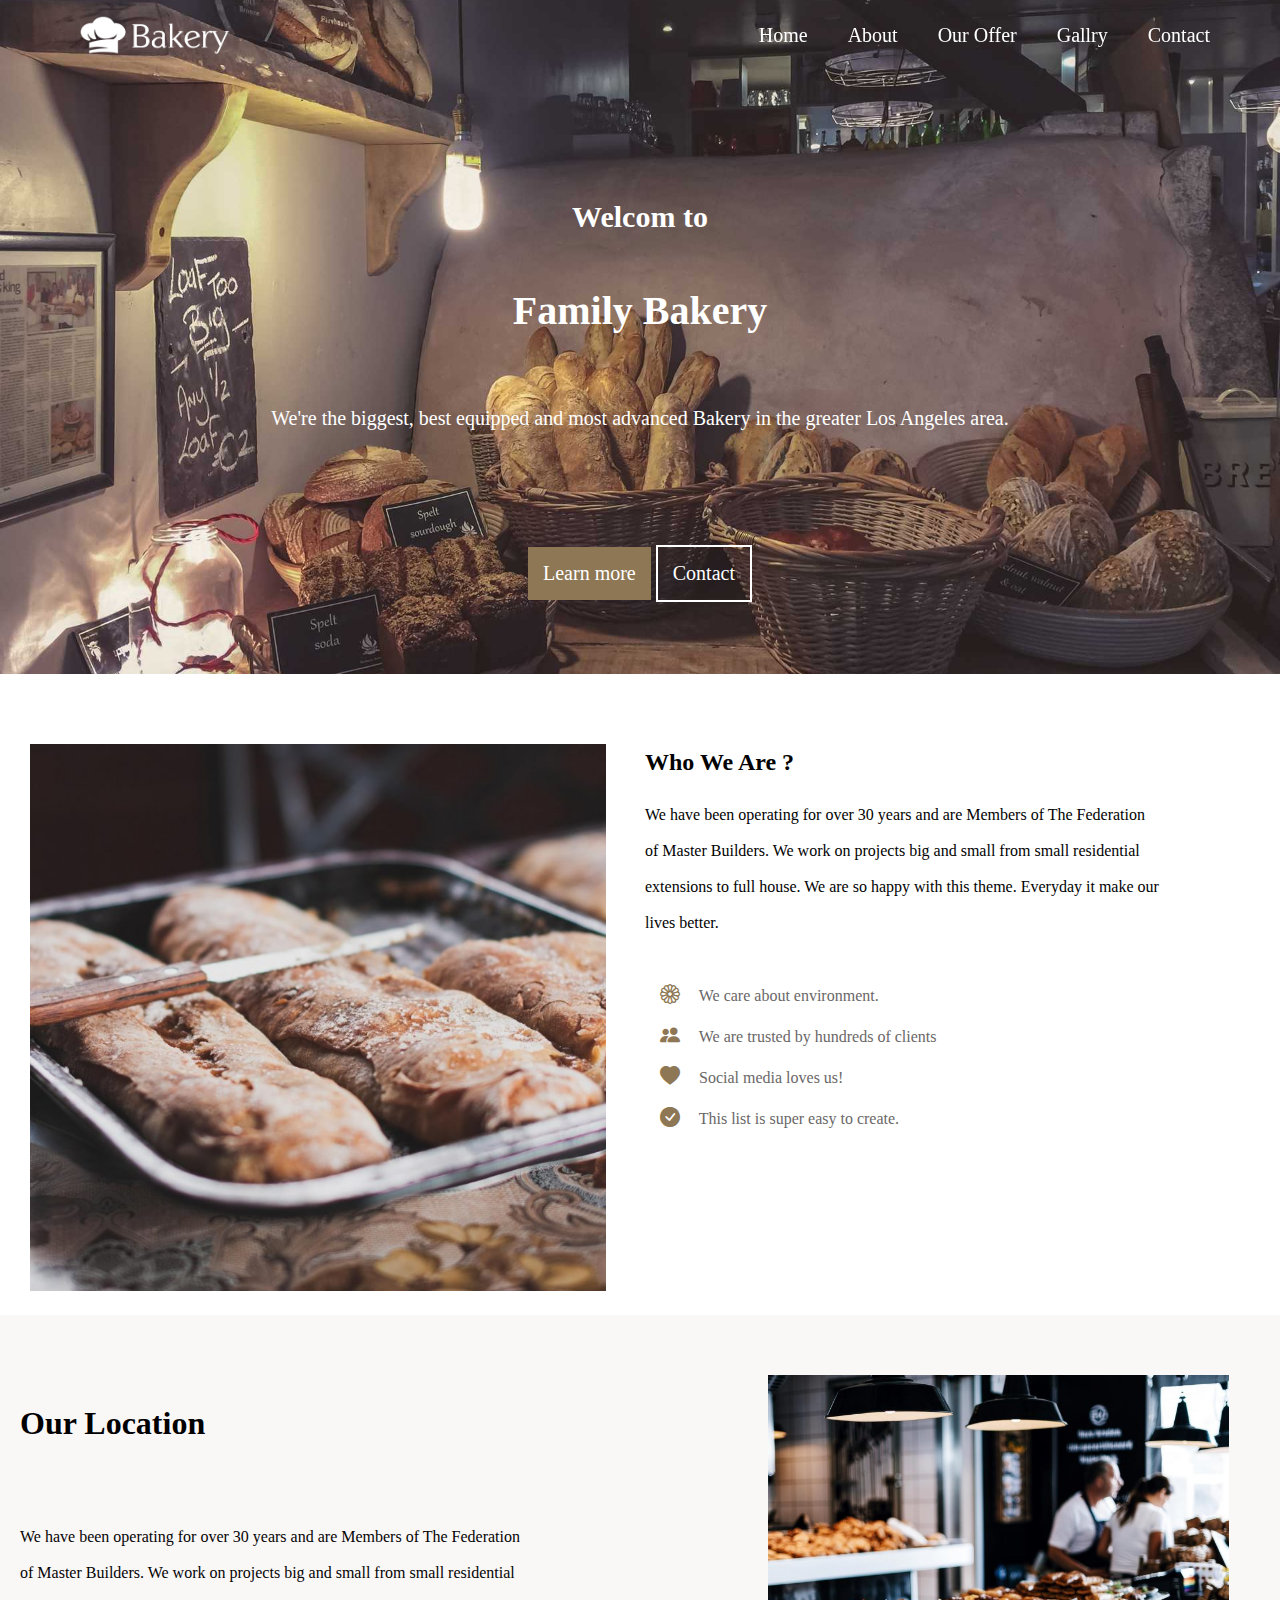
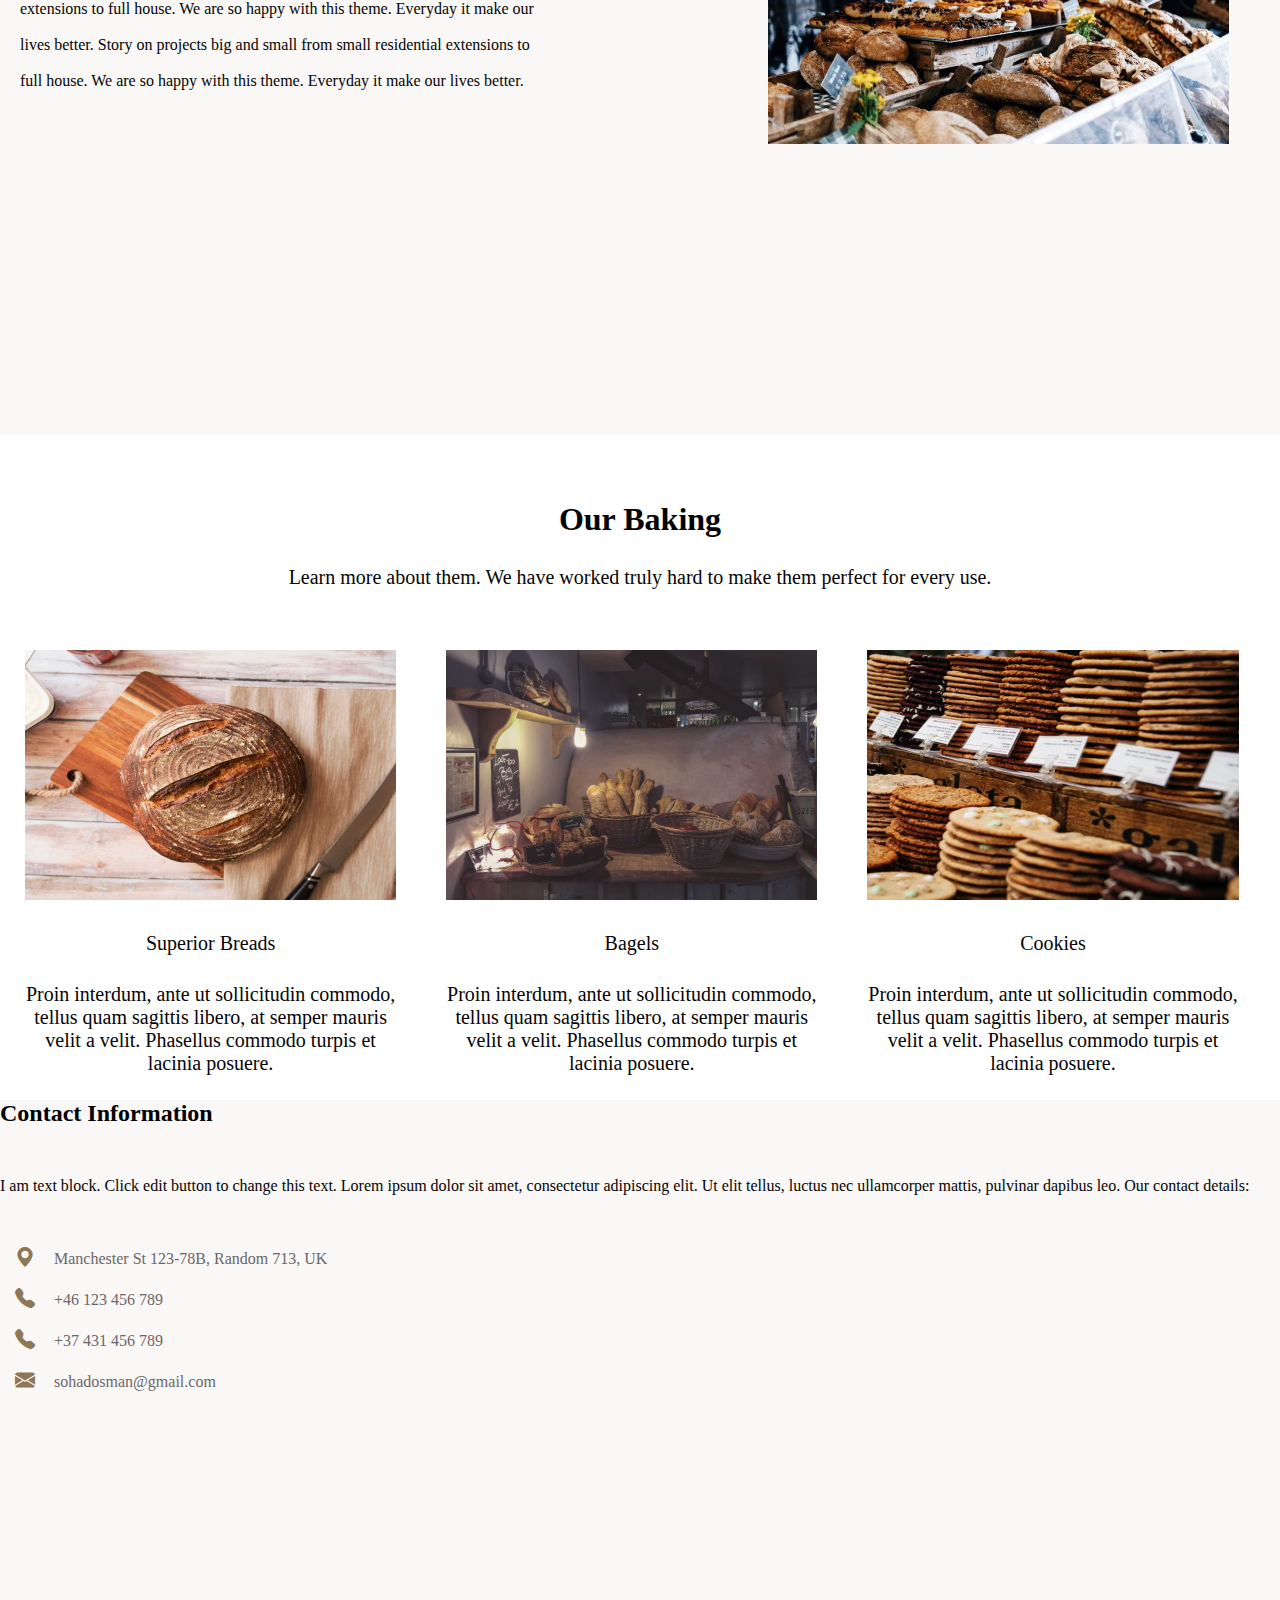
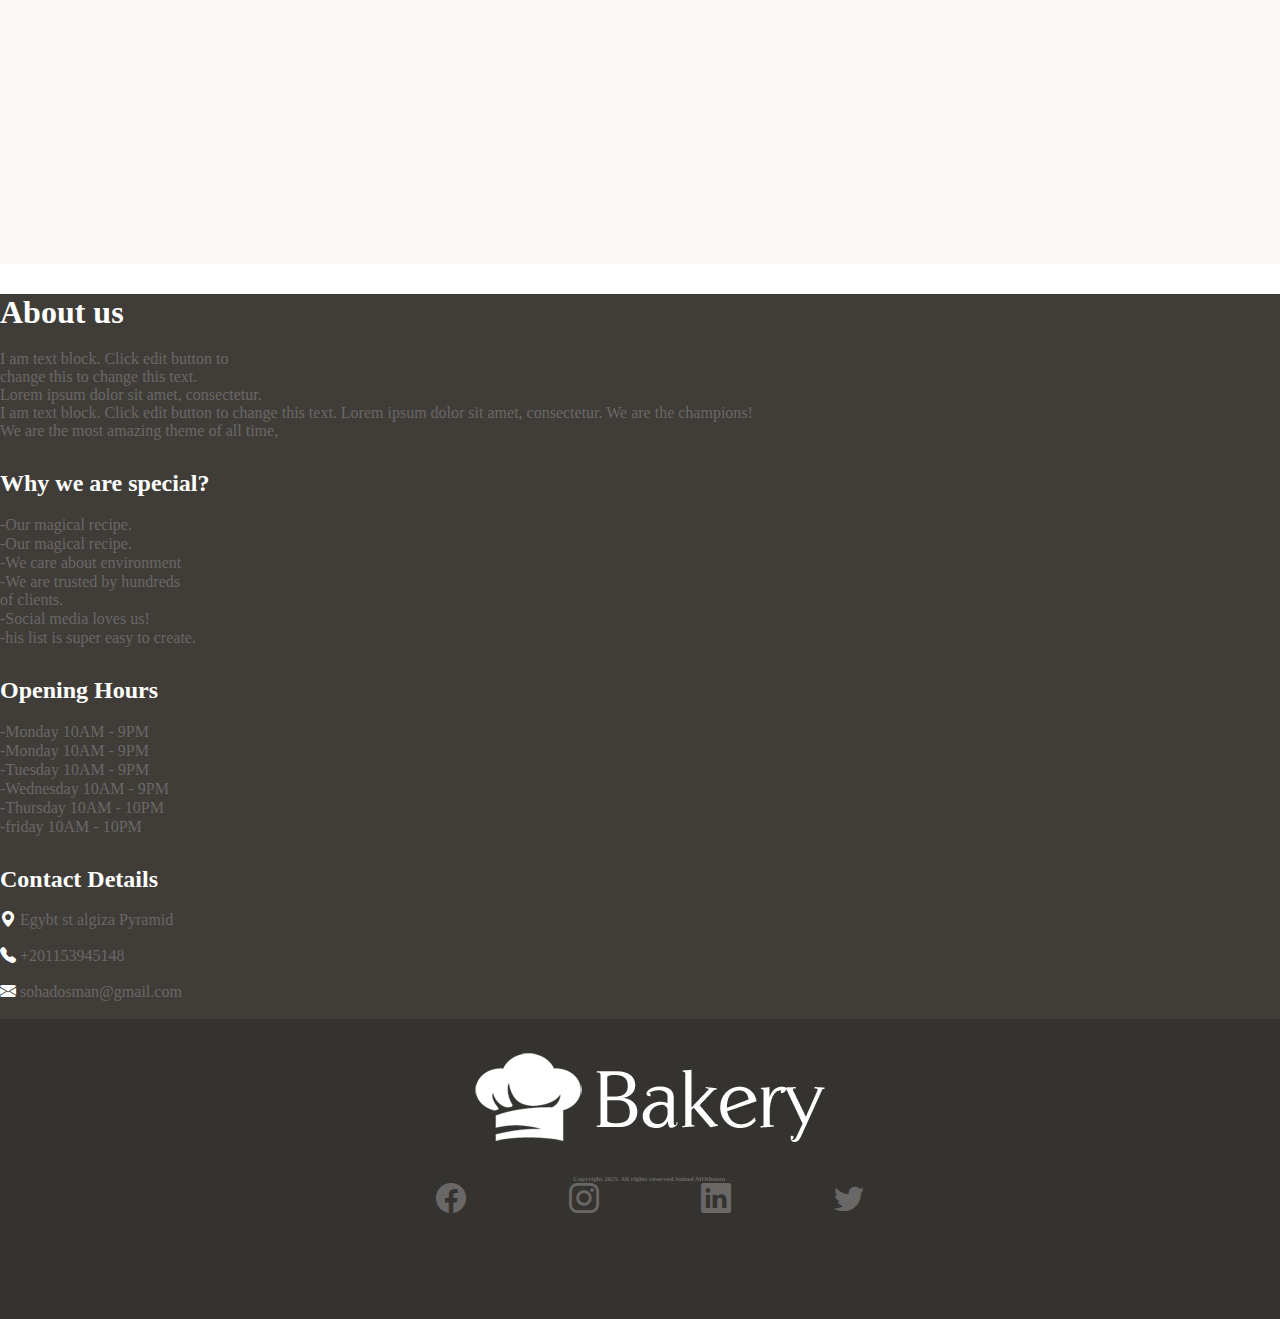
<file: index.html>
<!DOCTYPE html>
<html lang="en">
  <head>

    <meta charset="UTF-8" />
    <meta name="viewport" content="width=device-width, initial-scale=1.0" />
    <link
    href="https://cdnjs.cloudflare.com/ajax/libs/font-awesome/6.7.2/css/all.min.css"
    rel="stylesheet"
  />
  <link href="https://cdn.jsdelivr.net/npm/bootstrap-icons@1.10.5/font/bootstrap-icons.css" rel="stylesheet">
  <link href="https://cdn.jsdelivr.net/npm/bootstrap@5.3.7/dist/css/bootstrap.min.css" rel="stylesheet" integrity="sha384-LN+7fdVzj6u52u30Kp6M/trliBMCMKTyK833zpbD+pXdCLuTusPj697FH4R/5mcr" crossorigin="anonymous">
  </head>
  <body>
  <link rel="stylesheet" href="style.css" />

    <title>Family Bakery</title>
 
  </head>
  <body>
         <!--start nav-->
         <div class="nav" id="nav">
          <img src="imag/bakery-light-1.png" class="logo" id="logo" alt="logo">
          <ul>
            <li><a href="#Home">Home</a></li>
            <li><a href="About.html">About</a></li>
            <li><a href="Our offer.html">Our Offer</a></li>
            <li><a href="Gallery.html">Gallry</a></li>
           
          
            <li><a href="Contect.html">Contact</a></li>
          </ul>
          <br /><br />
        </div>
        <!--end nav-->
    <div class="per">
      <!--sc 1-->
 

      <div class="ide" id="Home">
        <!--start p-->
        <h2>Welcom to</h2>
        <br />
        <h1>Family Bakery</h1>
        <br />
        <p style="color: white !important;">
          We're the biggest, best equipped and most advanced Bakery in the greater Los Angeles area.
        </p>
        <br /><br /><br /><br /><br />
        <button class="btn">Learn more</button>
        <button class="btn1" >Contact</button>
      </div>
      <!--end p+btn-->
      <br /><br /><br /><br />
    </div>
    <!--sc 2-->
    <div class="con" id="our offer" >
      <div class="im">
        <img
          src="imag/alexandru-stavrica-170390-800x760.jpg"
          alt="chocolate"
        />
      </div>
      <div class="who">
        <h2>Who We Are ?</h2>

        <p>
          We have been operating for over 30 years and are Members of The Federation<br /><br /> of Master Builders. We work on projects big and small from small residential<br /><br /> extensions to full house. We are so happy with this theme. Everyday it make our<br /><br /> lives better.
        </p><br /><br />
        <div class="icons">
          <i class="bi bi-flower1"></i>
          <span>We care about environment.</span><br /><br />
        
          <i class="bi bi-people-fill"></i>
          <span>We are trusted by hundreds of clients</span><br /><br />
        
          <i class="bi bi-heart-fill"></i>
          <span>Social media loves us!</span><br /><br />
        
          <i class="bi bi-check-circle-fill"></i>
          <span>This list is super easy to create.</span><br /><br />
        </div>
        
        
      </div>
      <div class="clr"></div>
    </div>
    <div class="con2">
      <div class="im2">
        <img
          src="imag/full-2-800x640.jpg"
          alt="chocolate 2"
        />
      </div>
      <div class="who2">
        <h1>Our Location</h1>
        <br /><br />
        <p>
          We have been operating for over 30 years and are Members of The
          
          Federation<br /><br /> of Master Builders. We work on projects big and small from
          small residential<br /><br /> extensions to full house. 
          We are so happy with this theme. Everyday it make our<br /><br /> lives better.
          Story on projects big and small from small residential extensions to
          <br /><br /> full house. We are so happy with this theme. Everyday it make our
          lives better.
        </p>
      </div>
      <div class="clre"></div>
    </div>
    <br /><br />
    <!-- end sc 2-->
    <!--start gallery-->
    <div class="gallery" id="Gallery">
      <h1>Our Baking</h1>
      <br />
      <p>
        Learn more about them. We have worked truly hard to make them perfect
        for every use.
      </p>
      <br />
      <div class="gallery-items">
        <br />
        <img
          src="imag/ben-garratt-134774-600x500.jpg"
          alt=""
        />
        <br /><br />
        <p>Superior Breads</p>
        <br />
        <p>
          Proin interdum, ante ut sollicitudin commodo, tellus quam sagittis libero, at semper mauris velit a velit. Phasellus commodo turpis et lacinia posuere.
        </p>
      </div>
      <div class="gallery-items">
        <br />
        <img src="imag/drew-coffman-1872.jpg" alt="" />
        <br /><br />
        <p>Bagels</p>
        <br />
        <p>
          Proin interdum, ante ut sollicitudin commodo, tellus quam sagittis libero, at semper mauris velit a velit. Phasellus commodo turpis et lacinia posuere.
        </p>
      </div>
      <div class="gallery-items">
        <br />
        <img src="imag/clem-onojeghuo-206832-600x500.jpg" alt="" />
        <br /><br />
        <p>Cookies</p>
        <br />
        <p>
          Proin interdum, ante ut sollicitudin commodo, tellus quam sagittis libero, at semper mauris velit a velit. Phasellus commodo turpis et lacinia posuere.
        </p>
      </div>
      <div class="clear"></div>
    </div>
    <!---end gallery-->
    <div class="container container-1 mt-5 ">
      <div class="row">
        <div class="col-md-6">
      <h2>Contact Information</h2>

      <p>
        I am text block. Click edit button to change this text. Lorem ipsum dolor sit amet, consectetur adipiscing elit. Ut elit tellus, luctus nec ullamcorper mattis, pulvinar dapibus leo.

        Our contact details:
      </p><br /><br />
      <div class="icons">
        <i class="bi bi-geo-alt-fill"></i>
        <span>Manchester St 123-78B, Random 713, UK</span><br /><br />
      
        <i class="bi bi-telephone-fill"></i>
        <span>+46 123 456 789</span><br /><br />
      
        <i class="bi bi-telephone-fill"></i>
        <span>+37 431 456 789</span><br /><br />
      
        <i class="bi bi-envelope-fill"></i>
        <span>sohadosman@gmail.com</span><br /><br />
      </div>
    </div>
    <div class="col-md-6 mt-5">
      <iframe src="https://www.google.com/maps/embed?pb=!1m14!1m12!1m3!1d37913.39870636854!2d-2.1251404101467637!3d53.56513217223082!2m3!1f0!2f0!3f0!3m2!1i1024!2i768!4f13.1!5e0!3m2!1sar!2snl!4v1751212132936!5m2!1sar!2snl" width="600" height="450" style="border:0;" allowfullscreen="" loading="lazy" referrerpolicy="no-referrer-when-downgrade"></iframe>
    </div>
    </div>
  </div>
    
<div class="container footer mt-5">
  <div class="row">

<div class="col-md-3">



  <div class="abuot">
    <h1>About us</h1><br>
    <p>
      I am text block. Click edit button to <br>change this  to 
      change this text. <br>Lorem ipsum
      dolor
      sit amet, consectetur. <br>I am text block. Click edit button to
      change this text. Lorem ipsum dolor sit amet, consectetur. We are the
      champions! <br>We are the most amazing theme of all time, 
    </p>
  </div>



</div>



<div class="col-md-3">


  

  <div class="best">
    <h2>Why we are special?</h2><br>
    <p> -Our magical recipe.</p>
    <p> -Our magical recipe.</p>
    <p> -We care about environment</p>
    <p> -We are trusted by hundreds 
      <br>of clients.</p>
    <p> -Social media loves us!</p>
    <p> -his list is super easy to create.</p>
      </div>


</div>

<div class="col-md-3">

  <div class="Opening">
    <h2>Opening Hours</h2><br>
    <p>  -Monday 10AM - 9PM</p>
    <p>  -Monday 10AM - 9PM</p>
    <p> -Tuesday 10AM - 9PM</p>
    <p>  -Wednesday 10AM - 9PM</p>
    <p>  -Thursday 10AM - 10PM</p>
    <p> -friday 10AM - 10PM</p>
  </div>
  




</div>

<div class="col-md-3">

  <div class="details">
    <h2>Contact Details</h2><br>
    
    <i class="bi bi-geo-alt-fill"></i>
    <span>Egybt st algiza Pyramid</span><br /><br>
  
    <i class="bi bi-telephone-fill"></i>
    <span>+201153945148</span><br /><br>
  
    <i class="bi bi-envelope-fill"></i>
    <span>sohadosman@gmail.com</span><br><br>
  </div>
  



</div>


  </div>




</div>
<div class="container footer-1">
  <div class="row">

    <div class="col-md-12 img ">

  <img src="imag/bakery-light-1.png" class="footer-img">

    </div>
    
    <div class="col-md-12 ">
<div class="icon">
  <h6>Copyright 2025. All rights reserved.Suhad AlOthman.</h6>
  <i class="bi bi-facebook"></i>
  <i class="bi bi-instagram"></i>
  <i class="bi bi-linkedin"></i>
  <i class="bi bi-twitter"></i>
 </div>
 </div>
</div>
</div>
    <script src="index.js"
></script>   </body>
   </html>
</file>
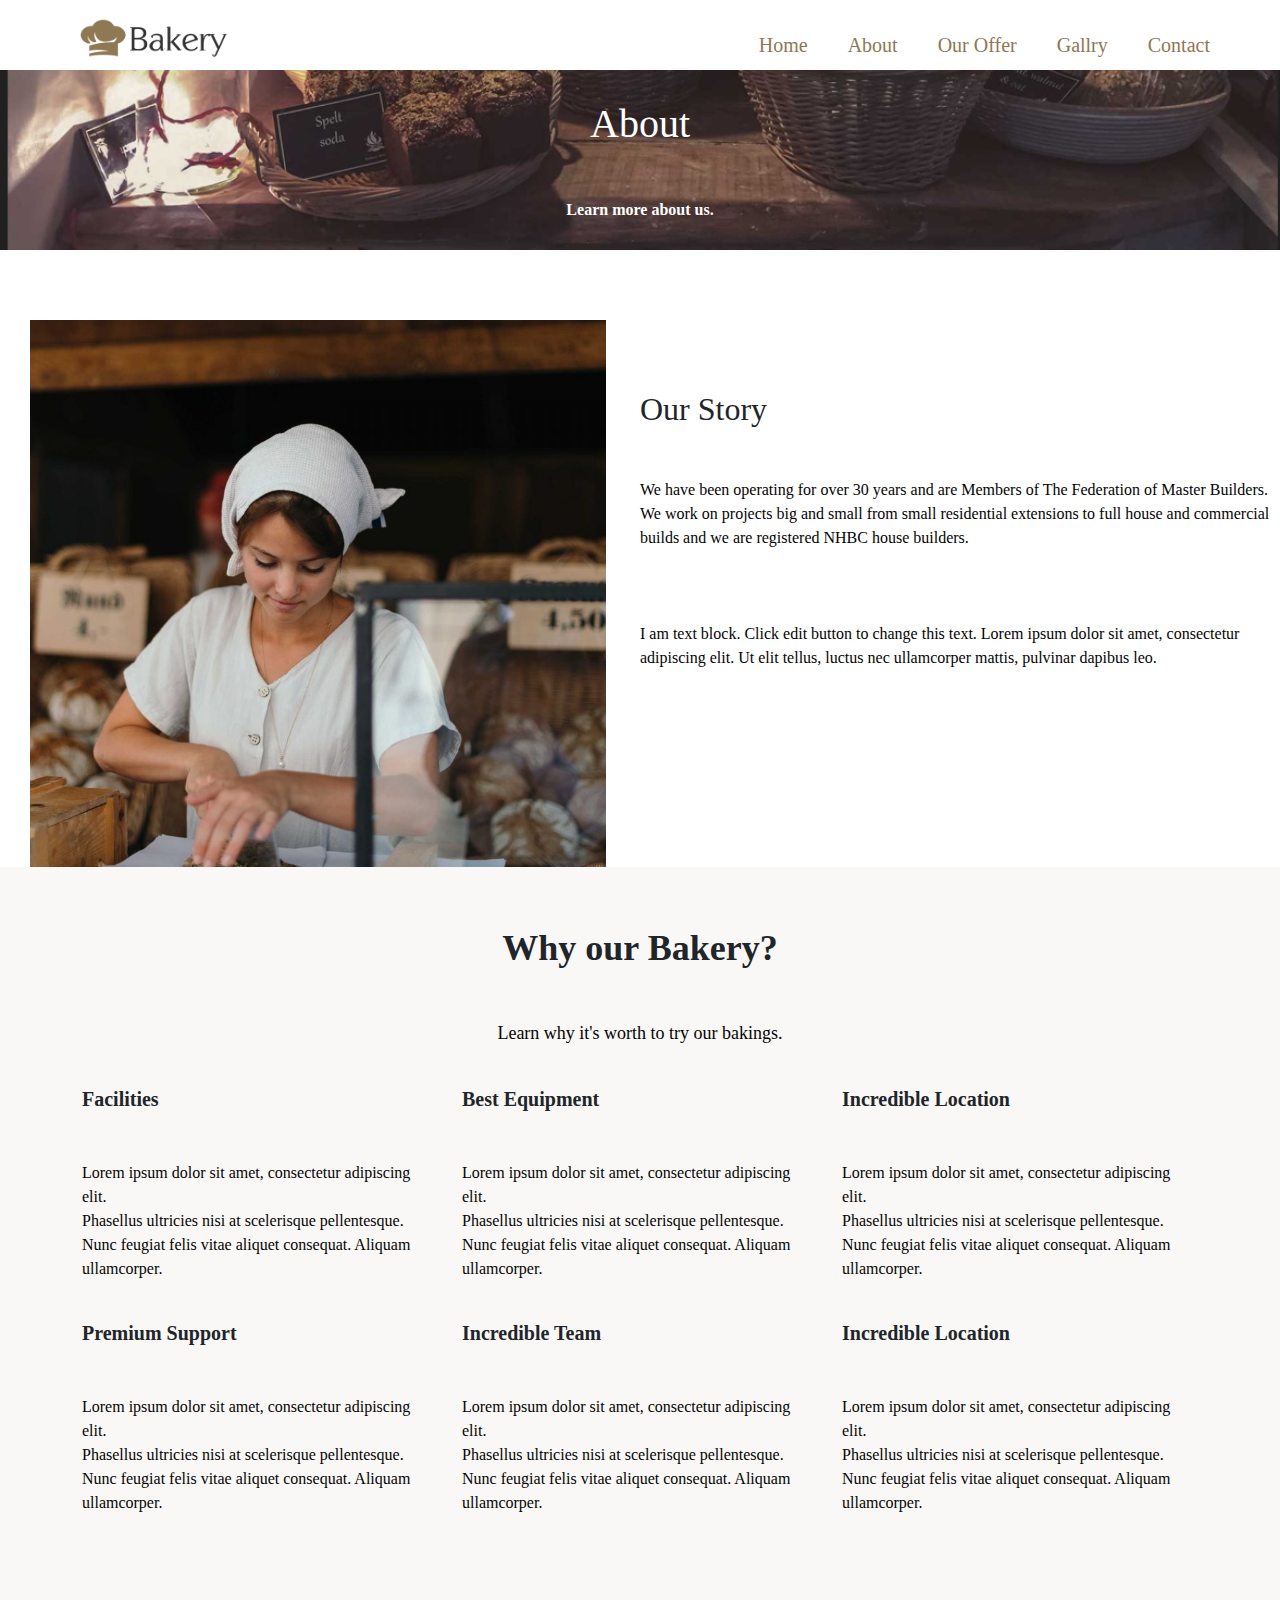
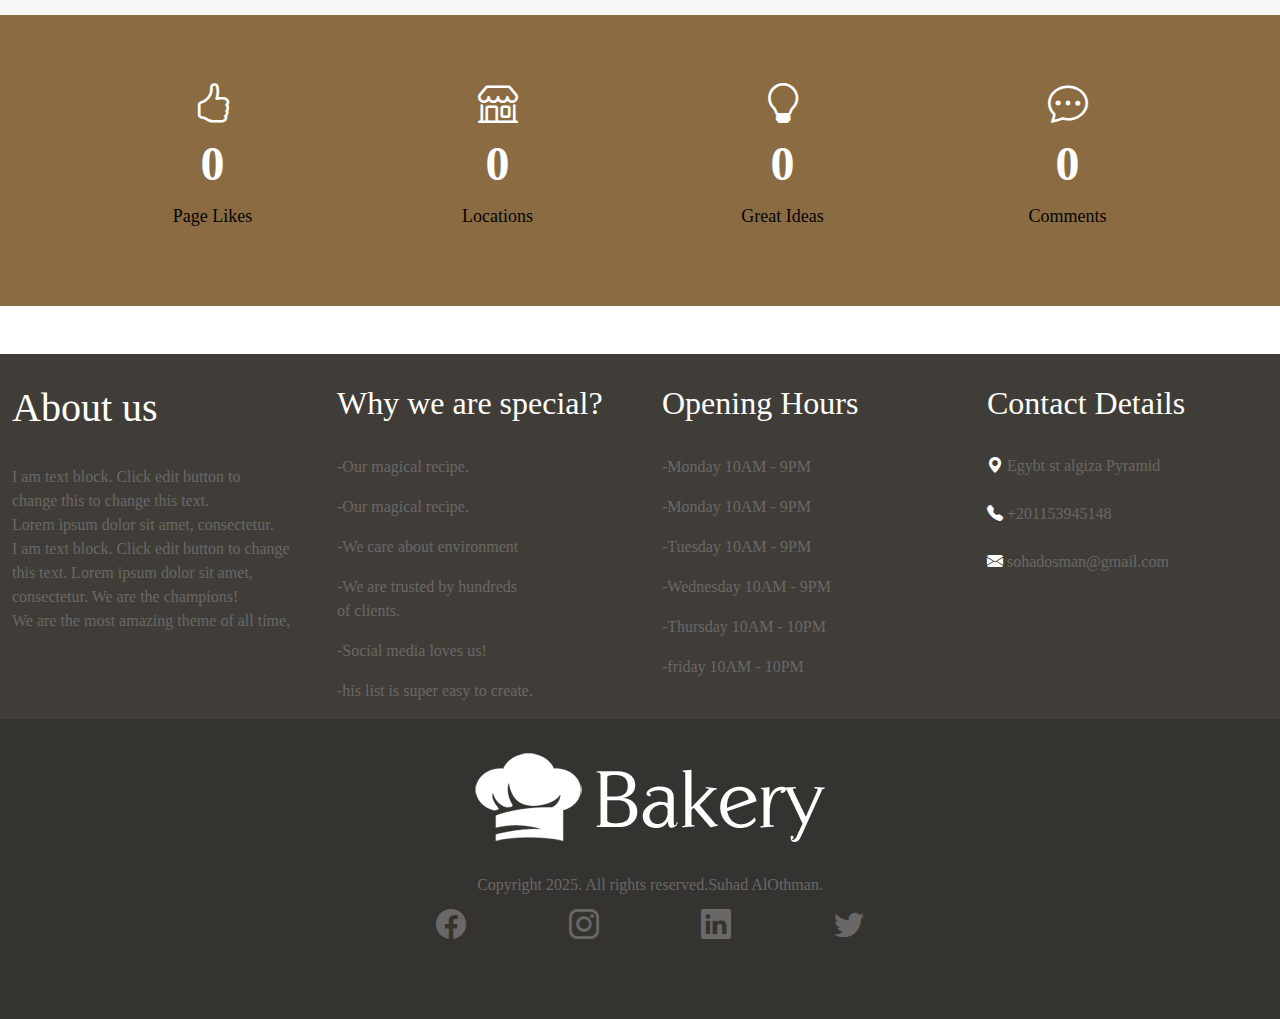
<file: About.html>
<!DOCTYPE html>
<html lang="en">
  <head>

    <meta charset="UTF-8" />
    <meta name="viewport" content="width=device-width, initial-scale=1.0" />
    <link
    href="https://cdnjs.cloudflare.com/ajax/libs/font-awesome/6.7.2/css/all.min.css"
    rel="stylesheet"
  />
  <link href="https://cdn.jsdelivr.net/npm/bootstrap@5.3.0/dist/css/bootstrap.min.css" rel="stylesheet">
  <link href="https://cdn.jsdelivr.net/npm/bootstrap-icons@1.10.5/font/bootstrap-icons.css" rel="stylesheet">
  </head>
  <body>
  <link rel="stylesheet" href="style.css" />

    <title>Family Bakery</title>
 
  </head>
  <body>
         <!--start nav-->
         <div class="nav" id="nav-About">
          <img src="imag/bakery-color.png" class="logo" id="logo" alt="logo">
          <ul>
            <li><a href="index.html">Home</a></li>
            <li><a href="About.html">About</a></li>
            <li><a href="Our offer.html">Our Offer</a></li>
            <li><a href="Gallery.html">Gallry</a></li>
            
          
            <li><a href="Contect.html">Contact</a></li>
          </ul>
          <br /><br />
        </div>
        <!--end nav-->
      
            <div class="per-About">
                <!--sc 1-->
           
          
                <div class="ide-About " id="Home">
                  <!--start p-->
                  <h1>About</h1>
                
                  <p>Learn more about us.</p>
               
                 
               
                </div>
                </div>
          <!--sc 2-->
          <div class="con" id="our offer" >
            <div class="im">
              <img
                src="imag/roman-kraft-56589-800x760.jpg"
                alt="chocolate"
              />
            </div>
            <div class="who-About">
              <h2>
                Our Story</h2>
      
              <p>
                We have been operating for over 30 years and are Members of The Federation of Master Builders.
                We work on projects big and small from small residential extensions to full house and commercial builds and we are registered NHBC house builders. <br> <br> <br /><br />

                I am text block. Click edit button to change this text. Lorem ipsum dolor sit amet, consectetur adipiscing elit. Ut elit tellus, luctus nec ullamcorper mattis, pulvinar dapibus leo.
              </p><br /><br />
             
              
            </div>
            <div class="clr"></div>
          </div>


               
<section class="why-section">
  <div class="container">
    <h2>Why our Bakery?</h2>
    <p class="subtitle">Learn why it's worth to try our bakings.</p>
    <div class="row text-start">
      <div class="col-md-4 mb-4 why-box">
        <h5>Facilities</h5>
        <p>Lorem ipsum dolor sit amet, consectetur adipiscing elit.<br>
        Phasellus ultricies nisi at scelerisque pellentesque.<br>
        Nunc feugiat felis vitae aliquet consequat. Aliquam ullamcorper.</p>
      </div>
      <div class="col-md-4 mb-4 why-box">
        <h5>Best Equipment</h5>
        <p>Lorem ipsum dolor sit amet, consectetur adipiscing elit.<br>
        Phasellus ultricies nisi at scelerisque pellentesque.<br>
        Nunc feugiat felis vitae aliquet consequat. Aliquam ullamcorper.</p>
      </div>
      <div class="col-md-4 mb-4 why-box">
        <h5>Incredible Location</h5>
        <p>Lorem ipsum dolor sit amet, consectetur adipiscing elit.<br>
        Phasellus ultricies nisi at scelerisque pellentesque.<br>
        Nunc feugiat felis vitae aliquet consequat. Aliquam ullamcorper.</p>
      </div>
      <div class="col-md-4 mb-4 why-box">
        <h5>Premium Support</h5>
        <p>Lorem ipsum dolor sit amet, consectetur adipiscing elit.<br>
        Phasellus ultricies nisi at scelerisque pellentesque.<br>
        Nunc feugiat felis vitae aliquet consequat. Aliquam ullamcorper.</p>
      </div>
      <div class="col-md-4 mb-4 why-box">
        <h5>Incredible Team</h5>
        <p>Lorem ipsum dolor sit amet, consectetur adipiscing elit.<br>
        Phasellus ultricies nisi at scelerisque pellentesque.<br>
        Nunc feugiat felis vitae aliquet consequat. Aliquam ullamcorper.</p>
      </div>
      <div class="col-md-4 mb-4 why-box">
        <h5>Incredible Location</h5>
        <p>Lorem ipsum dolor sit amet, consectetur adipiscing elit.<br>
        Phasellus ultricies nisi at scelerisque pellentesque.<br>
        Nunc feugiat felis vitae aliquet consequat. Aliquam ullamcorper.</p>
      </div>
    </div>
  </div>
</section>




<section class="counter-section">
  <div class="container">
    <div class="row text-center">
      <div class="col-md-3 counter-box">
        <i class="bi bi-hand-thumbs-up"></i>
        <h2 class="counter" data-target="1430">0</h2>
        <p>Page Likes</p>
      </div>
      <div class="col-md-3 counter-box">
        <i class="bi bi-shop"></i>
        <h2 class="counter" data-target="64">0</h2>
        <p>Locations</p>
      </div>
      <div class="col-md-3 counter-box">
        <i class="bi bi-lightbulb"></i>
        <h2 class="counter" data-target="960">0</h2>
        <p>Great Ideas</p>
      </div>
      <div class="col-md-3 counter-box">
        <i class="bi bi-chat-dots"></i>
        <h2 class="counter" data-target="420">0</h2>
        <p>Comments</p>
      </div>
    </div>
  </div>
</section>








<div class="container footer mt-5">

<div class="row">

  <div class="col-md-3">
  
  
  
    <div class="abuot">
      <h1>About us</h1><br>
      <p>
        I am text block. Click edit button to <br>change this  to 
        change this text. <br>Lorem ipsum
        dolor
        sit amet, consectetur. <br>I am text block. Click edit button to
        change this text. Lorem ipsum dolor sit amet, consectetur. We are the
        champions! <br>We are the most amazing theme of all time, 
      </p>
    </div>
  
  
  
  </div>
  
  
  
  <div class="col-md-3">
  
  
    
  
    <div class="best">
      <h2>Why we are special?</h2><br>
      <p> -Our magical recipe.</p>
      <p> -Our magical recipe.</p>
      <p> -We care about environment</p>
      <p> -We are trusted by hundreds 
        <br>of clients.</p>
      <p> -Social media loves us!</p>
      <p> -his list is super easy to create.</p>
        </div>
  
  
  </div>
  
  <div class="col-md-3">
  
    <div class="Opening">
      <h2>Opening Hours</h2><br>
      <p>  -Monday 10AM - 9PM</p>
      <p>  -Monday 10AM - 9PM</p>
      <p> -Tuesday 10AM - 9PM</p>
      <p>  -Wednesday 10AM - 9PM</p>
      <p>  -Thursday 10AM - 10PM</p>
      <p> -friday 10AM - 10PM</p>
    </div>
    
  
  
  
  
  </div>
  
  <div class="col-md-3">
  
    <div class="details">
      <h2>Contact Details</h2><br>
      
      <i class="bi bi-geo-alt-fill"></i>
      <span>Egybt st algiza Pyramid</span><br /><br>
    
      <i class="bi bi-telephone-fill"></i>
      <span>+201153945148</span><br /><br>
    
      <i class="bi bi-envelope-fill"></i>
      <span>sohadosman@gmail.com</span><br><br>
    </div>
    
    
  
  
  
  
  </div>
  
  
    </div>
  
  
  
  
  </div>
  <div class="container footer-1">
    <div class="row">
  
      <div class="col-md-12 img ">
  
    <img src="imag/bakery-light-1.png" class="footer-img">
  
      </div>
      
      <div class="col-md-12 ">
  <div class="icon">
    <h6>Copyright 2025. All rights reserved.Suhad AlOthman.</h6>
    <i class="bi bi-facebook"></i>
    <i class="bi bi-instagram"></i>
    <i class="bi bi-linkedin"></i>
    <i class="bi bi-twitter"></i>
   </div>
   </div>
  </div>
  </div>










        <script src="index.js"
        ></script>
        </body>
        </body>
</file>
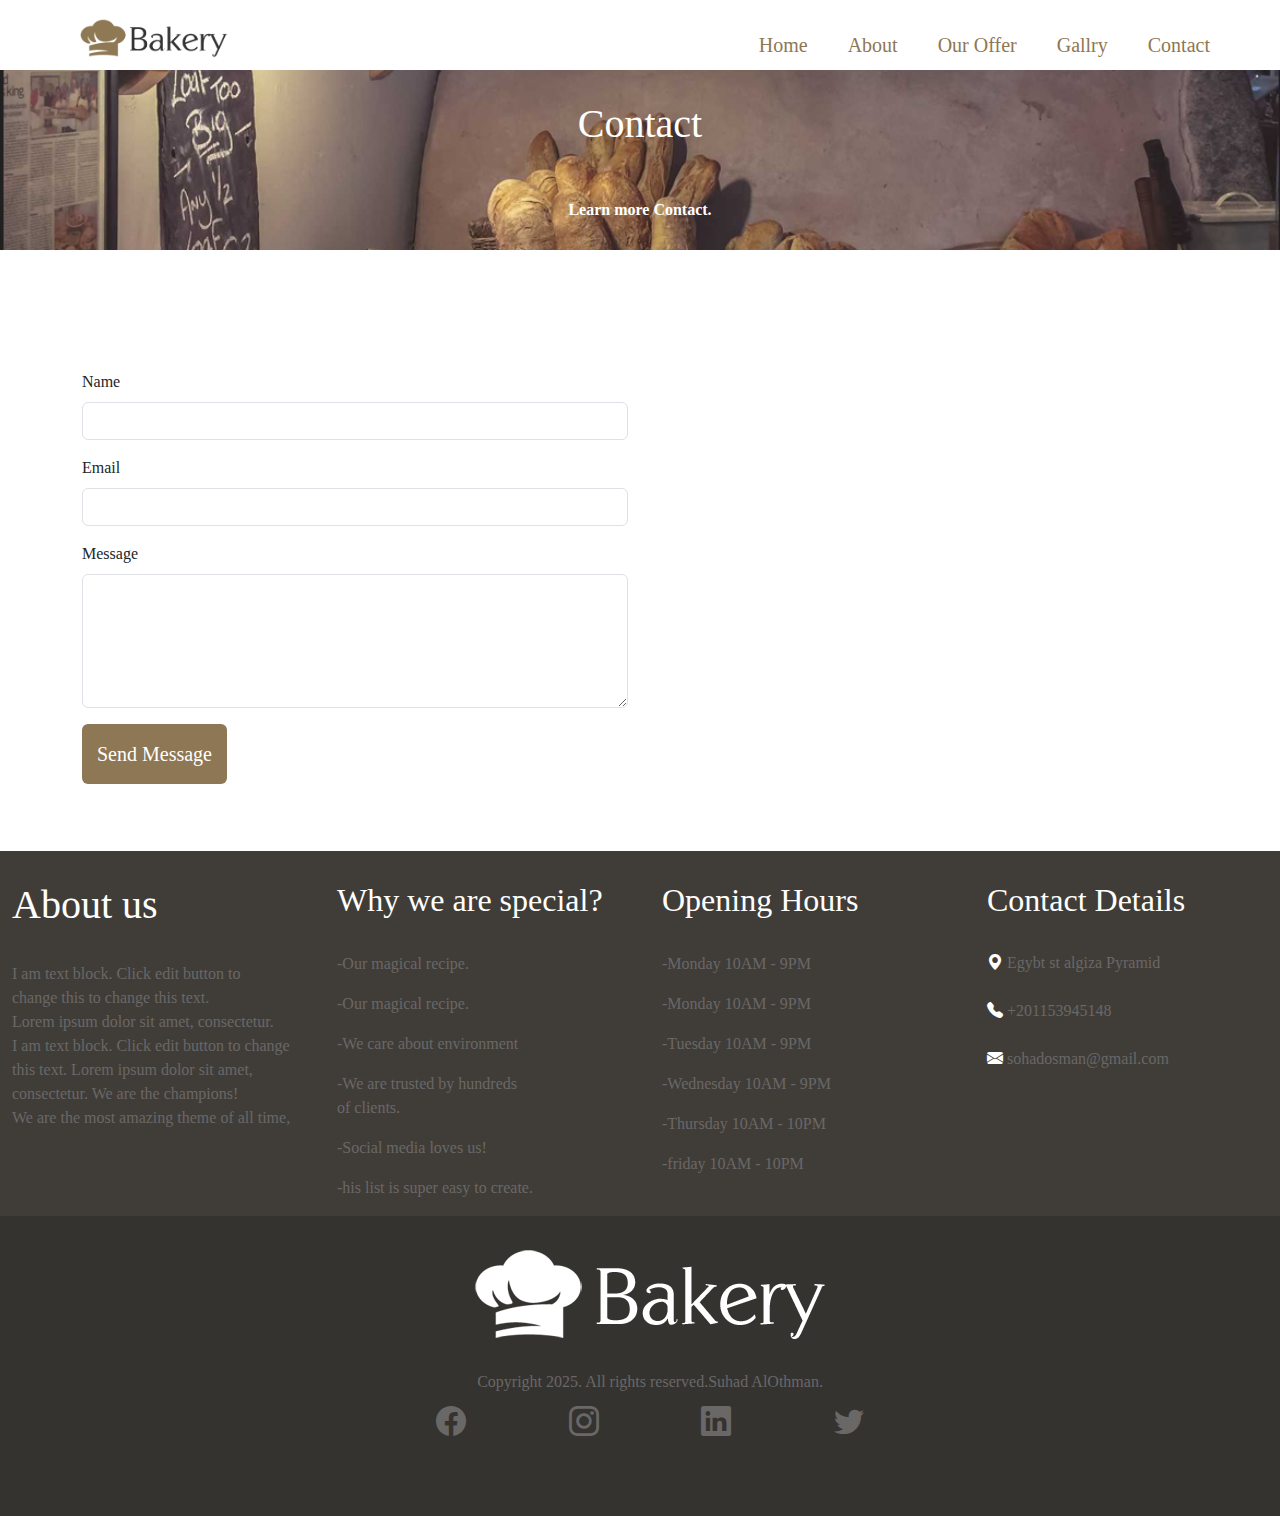
<file: Contect.html>
<!DOCTYPE html>
<html lang="en">
  <head>

    <meta charset="UTF-8" />
    <meta name="viewport" content="width=device-width, initial-scale=1.0" />
    <link
    href="https://cdnjs.cloudflare.com/ajax/libs/font-awesome/6.7.2/css/all.min.css"
    rel="stylesheet"
  />
  <link href="https://cdn.jsdelivr.net/npm/bootstrap@5.3.0/dist/css/bootstrap.min.css" rel="stylesheet">
  <link href="https://cdn.jsdelivr.net/npm/bootstrap-icons@1.10.5/font/bootstrap-icons.css" rel="stylesheet">
  </head>
  <body>
  <link rel="stylesheet" href="style.css" />

    <title>Family Bakery</title>
 
  </head>
  <body>
         <!--start nav-->
         <div class="nav" id="nav-About">
          <img src="imag/bakery-color.png" class="logo" id="logo" alt="logo">
          <ul>
            <li><a href="index.html">Home</a></li>
            <li><a href="About.html">About</a></li>
            <li><a href="Our offer.html">Our Offer</a></li>
            <li><a href="Gallery.html">Gallry</a></li>
            
          
            <li><a href="#contact">Contact</a></li>
          </ul>
          <br /><br />
        </div>
        <!--end nav-->
      
            <div class="per-offer">
                <!--sc 1-->
           
          
                <div class="ide-About " id="Home">
                  <!--start p-->
                  <h1>Contact</h1>
                
                  <p>Learn more Contact.</p>
               
                 
               
                </div>
                </div>


              


                <div class="container  mt-5 ">
                    <div class="row">
                    <div class="col-lg-6 mt-5">
                      <form action="https://formspree.io/f/mnnvydpj" method="POST" class="mt-4">
                        <div class="mb-3">
                          <label for="name" class="form-label">Name</label>
                          <input type="text" name="name" id="name" class="form-control" required />
                        </div>
                        <div class="mb-3">
                          <label for="email" class="form-label">Email</label>
                          <input type="email" name="email" id="email" class="form-control" required />
                        </div>
                        <div class="mb-3">
                          <label for="message" class="form-label">Message</label>
                          <textarea name="message" id="message" rows="5" class="form-control" required></textarea>
                        </div>
                        <button type="submit" class="btn btn-outline-primary">Send Message</button>
                      </form>
                       
                    </div>
                  <div class="col-lg-6  mt-5">
                    <iframe src="https://www.google.com/maps/embed?pb=!1m14!1m12!1m3!1d37913.39870636854!2d-2.1251404101467637!3d53.56513217223082!2m3!1f0!2f0!3f0!3m2!1i1024!2i768!4f13.1!5e0!3m2!1sar!2snl!4v1751212132936!5m2!1sar!2snl" width="600" height="450" style="border:0;" allowfullscreen="" loading="lazy" referrerpolicy="no-referrer-when-downgrade"></iframe>
                  </div>
                  </div>
                </div>

                
                <div class="container footer mt-5">

                    <div class="row">
                    
                      <div class="col-md-3">
                      
                      
                      
                        <div class="abuot">
                          <h1>About us</h1><br>
                          <p>
                            I am text block. Click edit button to <br>change this  to 
                            change this text. <br>Lorem ipsum
                            dolor
                            sit amet, consectetur. <br>I am text block. Click edit button to
                            change this text. Lorem ipsum dolor sit amet, consectetur. We are the
                            champions! <br>We are the most amazing theme of all time, 
                          </p>
                        </div>
                      
                      
                      
                      </div>
                      
                      
                      
                      <div class="col-md-3">
                      
                      
                        
                      
                        <div class="best">
                          <h2>Why we are special?</h2><br>
                          <p> -Our magical recipe.</p>
                          <p> -Our magical recipe.</p>
                          <p> -We care about environment</p>
                          <p> -We are trusted by hundreds 
                            <br>of clients.</p>
                          <p> -Social media loves us!</p>
                          <p> -his list is super easy to create.</p>
                            </div>
                      
                      
                      </div>
                      
                      <div class="col-md-3">
                      
                        <div class="Opening">
                          <h2>Opening Hours</h2><br>
                          <p>  -Monday 10AM - 9PM</p>
                          <p>  -Monday 10AM - 9PM</p>
                          <p> -Tuesday 10AM - 9PM</p>
                          <p>  -Wednesday 10AM - 9PM</p>
                          <p>  -Thursday 10AM - 10PM</p>
                          <p> -friday 10AM - 10PM</p>
                        </div>
                        
                      
                      
                      
                      
                      </div>
                      
                      <div class="col-md-3">
                      
                        <div class="details">
                          <h2>Contact Details</h2><br>
                          
                          <i class="bi bi-geo-alt-fill"></i>
                          <span>Egybt st algiza Pyramid</span><br /><br>
                        
                          <i class="bi bi-telephone-fill"></i>
                          <span>+201153945148</span><br /><br>
                        
                          <i class="bi bi-envelope-fill"></i>
                          <span>sohadosman@gmail.com</span><br><br>
                        </div>
                        
                      
                      
                      
                      
                      </div>
                      
                      
                        </div>
                      
                      
                      
                      
                      </div>
                      <div class="container footer-1">
                        <div class="row">
                      
                          <div class="col-md-12 img ">
                      
                        <img src="imag/bakery-light-1.png" class="footer-img">
                      
                          </div>
                          
                          <div class="col-md-12 ">
                      <div class="icon">
                        <h6>Copyright 2025. All rights reserved.Suhad AlOthman.</h6>
                        <i class="bi bi-facebook"></i>
                        <i class="bi bi-instagram"></i>
                        <i class="bi bi-linkedin"></i>
                        <i class="bi bi-twitter"></i>
                        
                       </div>
                       </div>
                      </div>
                      </div>
                    
                    
                    
                    
                    
                    
                    
                                    
  
  
  
  
  
                </body>
                </html>
</file>
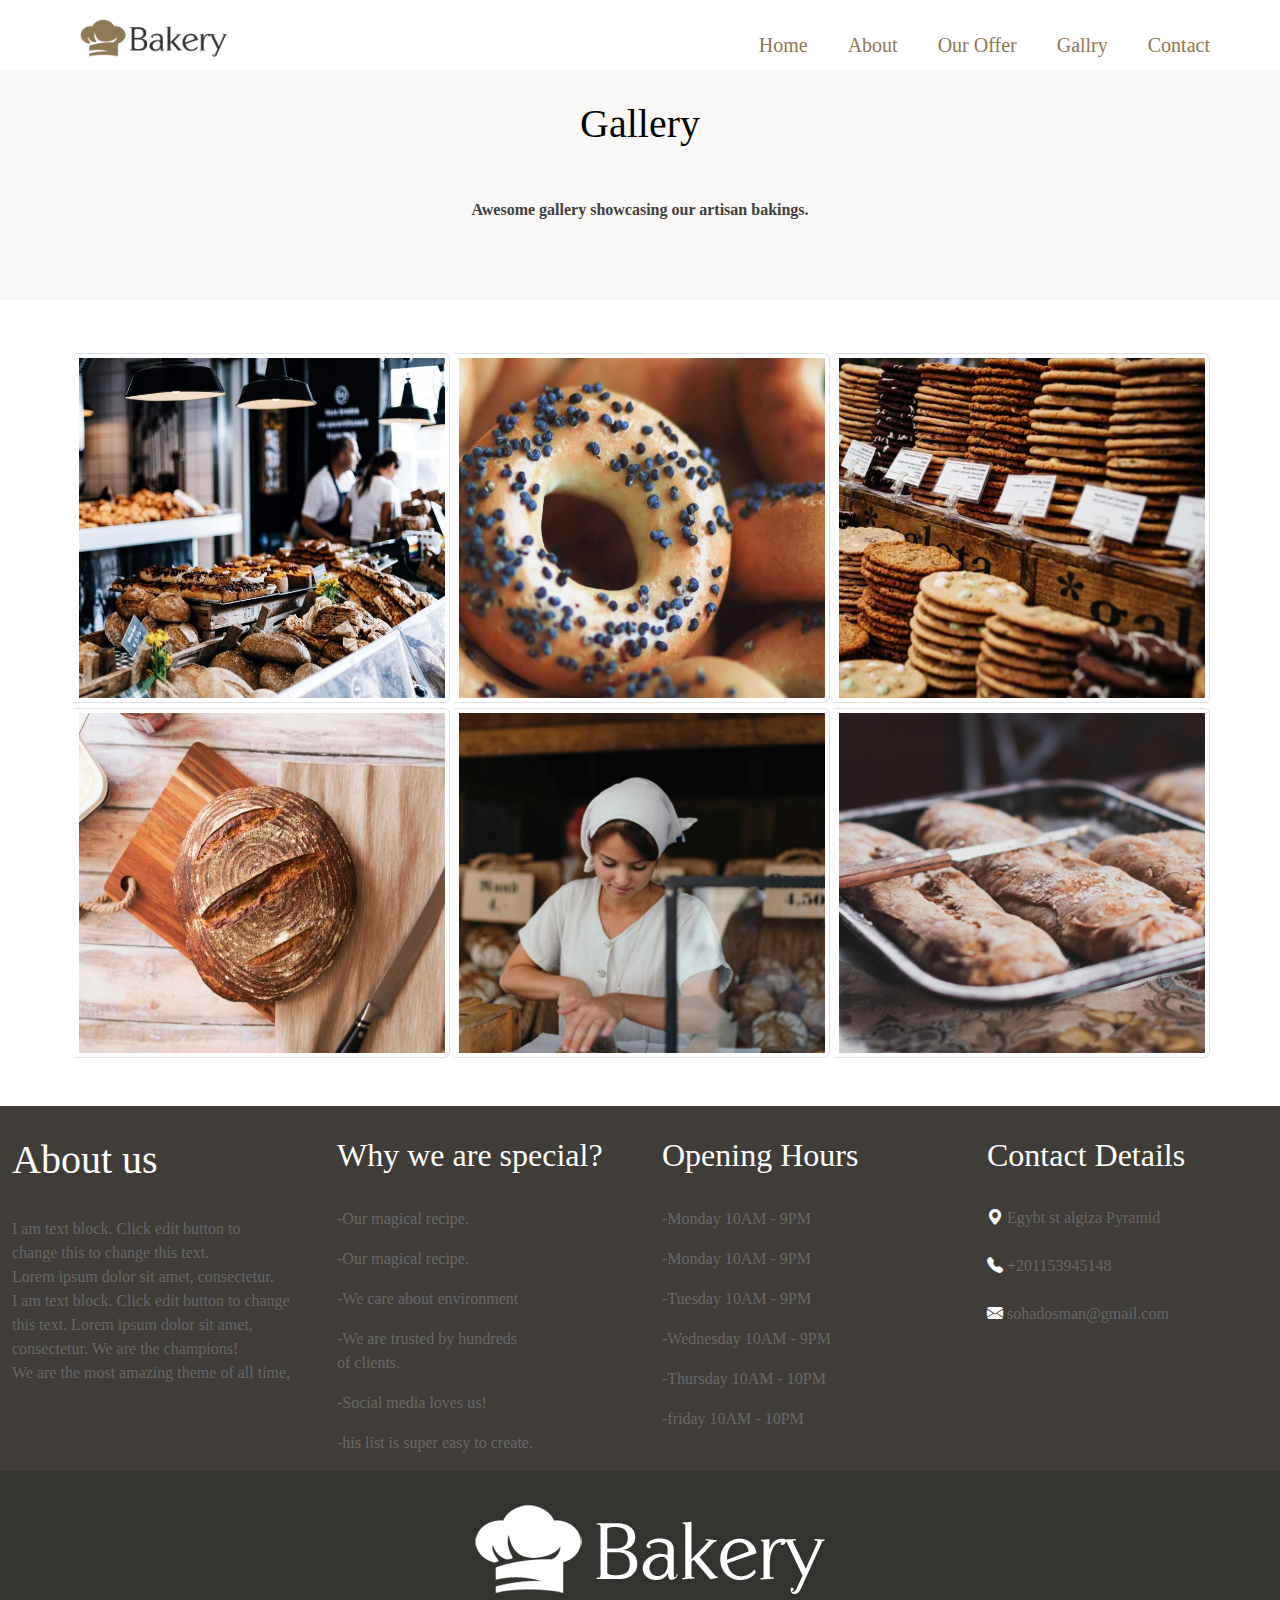
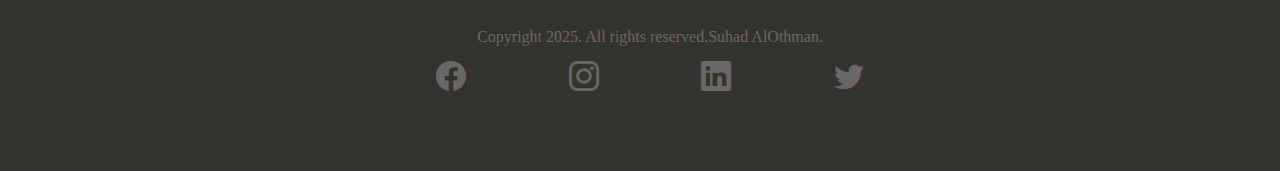
<file: Gallery.html>
<!DOCTYPE html>
<html lang="en">
  <head>

    <meta charset="UTF-8" />
    <meta name="viewport" content="width=device-width, initial-scale=1.0" />
    <link
    href="https://cdnjs.cloudflare.com/ajax/libs/font-awesome/6.7.2/css/all.min.css"
    rel="stylesheet"
  />
  <link href="https://cdn.jsdelivr.net/npm/bootstrap@5.3.0/dist/css/bootstrap.min.css" rel="stylesheet">
  <link href="https://cdn.jsdelivr.net/npm/bootstrap-icons@1.10.5/font/bootstrap-icons.css" rel="stylesheet">
  </head>
  <body>
  <link rel="stylesheet" href="style.css" />

    <title>Family Bakery</title>
 
  </head>
  <body>
         <!--start nav-->
         <div class="nav" id="nav-About">
          <img src="imag/bakery-color.png" class="logo" id="logo" alt="logo">
          <ul>
            <li><a href="index.html">Home</a></li>
            <li><a href="About.html">About</a></li>
            <li><a href="Our offer.html">Our Offer</a></li>
            <li><a href="Gallery.html">Gallry</a></li>
            
          
            <li><a href="Contect.html">Contact</a></li>
          </ul>
          <br /><br />
        </div>
        <!--end nav-->
      
            <div class="per-Gallery">
                <!--sc 1-->
           
          
                <div class="ide-About " id="Home">
                  <!--start p-->
                  <h1>Gallery</h1>
                
                  <p>Awesome gallery showcasing our artisan bakings.</p>
               
                 
               
                </div>
                </div>

<!-- الصور داخل الشبكة -->
<div class="container mt-5 Gallery-img">
    <div class="row">
      <div class="col-md-4 g-0">
        <img src="imag/full-2-800x640.jpg" class="img-thumbnail gallery-image" alt="1">
      </div>
      <div class="col-md-4 g-0">
        <img src="imag/stas-ovsky-123540-600x500.jpg" class="img-thumbnail gallery-image" alt="2">
      </div>
      <div class="col-md-4 g-0">
        <img src="imag/clem-onojeghuo-206832-600x500.jpg" class="img-thumbnail gallery-image" alt="3">
      </div>
      <div class="col-md-4 g-0">
        <img src="imag/ben-garratt-134774-600x500.jpg" class="img-thumbnail gallery-image" alt="4">
      </div>
      <div class="col-md-4 g-0">
        <img src="imag/roman-kraft-56589-800x760.jpg" class="img-thumbnail gallery-image" alt="5">
      </div>
      <div class="col-md-4 g-0">
        <img src="imag/alexandru-stavrica-170390-800x760.jpg" class="img-thumbnail gallery-image" alt="6">
      </div>
    </div>
  </div>
  
  <!-- Lightbox Overlay -->
  <div id="lightbox" class="lightbox">
    <span class="close">&times;</span>
    <img class="lightbox-content" id="lightbox-img" />
  
    <!-- أزرار التنقل -->
    <a class="prev">&#10094;</a>
    <a class="next">&#10095;</a>
  </div>
  
<div class="container footer mt-5">
  <div class="row">

<div class="col-md-3">



  <div class="abuot">
    <h1>About us</h1><br>
    <p>
      I am text block. Click edit button to <br>change this  to 
      change this text. <br>Lorem ipsum
      dolor
      sit amet, consectetur. <br>I am text block. Click edit button to
      change this text. Lorem ipsum dolor sit amet, consectetur. We are the
      champions! <br>We are the most amazing theme of all time, 
    </p>
  </div>



</div>



<div class="col-md-3">


  

  <div class="best">
    <h2>Why we are special?</h2><br>
    <p> -Our magical recipe.</p>
    <p> -Our magical recipe.</p>
    <p> -We care about environment</p>
    <p> -We are trusted by hundreds 
      <br>of clients.</p>
    <p> -Social media loves us!</p>
    <p> -his list is super easy to create.</p>
      </div>


</div>

<div class="col-md-3">

  <div class="Opening">
    <h2>Opening Hours</h2><br>
    <p>  -Monday 10AM - 9PM</p>
    <p>  -Monday 10AM - 9PM</p>
    <p> -Tuesday 10AM - 9PM</p>
    <p>  -Wednesday 10AM - 9PM</p>
    <p>  -Thursday 10AM - 10PM</p>
    <p> -friday 10AM - 10PM</p>
  </div>
  




</div>

<div class="col-md-3">

  <div class="details">
    <h2>Contact Details</h2><br>
    
    <i class="bi bi-geo-alt-fill"></i>
    <span>Egybt st algiza Pyramid</span><br /><br>
  
    <i class="bi bi-telephone-fill"></i>
    <span>+201153945148</span><br /><br>
  
    <i class="bi bi-envelope-fill"></i>
    <span>sohadosman@gmail.com</span><br><br>
  </div>
  



</div>


  </div>




</div>
<div class="container footer-1">
  <div class="row">

    <div class="col-md-12 img ">

  <img src="imag/bakery-light-1.png" class="footer-img">

    </div>
    
    <div class="col-md-12 ">
<div class="icon">
  <h6>Copyright 2025. All rights reserved.Suhad AlOthman.</h6>
  <i class="bi bi-facebook"></i>
  <i class="bi bi-instagram"></i>
  <i class="bi bi-linkedin"></i>
  <i class="bi bi-twitter"></i>
 </div>
 </div>
</div>
</div>












<script>
    const lightbox = document.getElementById("lightbox");
    const lightboxImg = document.getElementById("lightbox-img");
    const closeBtn = document.querySelector(".close");
    const nextBtn = document.querySelector(".next");
    const prevBtn = document.querySelector(".prev");
  
    const images = document.querySelectorAll(".gallery-image");
    const imageSources = Array.from(images).map(img => img.src);
    let currentIndex = 0;
  
    // فتح الصورة
    images.forEach((img, index) => {
      img.addEventListener("click", () => {
        currentIndex = index;
        showImage(currentIndex);
      });
    });
  
    function showImage(index) {
      lightbox.style.display = "block";
      lightboxImg.src = imageSources[index];
    }
  
    // إغلاق
    closeBtn.addEventListener("click", () => {
      lightbox.style.display = "none";
    });
  
    lightbox.addEventListener("click", (e) => {
      if (e.target === lightbox) {
        lightbox.style.display = "none";
      }
    });
  
    // التالي
    nextBtn.addEventListener("click", () => {
      currentIndex = (currentIndex + 1) % imageSources.length;
      showImage(currentIndex);
    });
  
    // السابق
    prevBtn.addEventListener("click", () => {
      currentIndex = (currentIndex - 1 + imageSources.length) % imageSources.length;
      showImage(currentIndex);
    });
  
    // استخدام لوحة المفاتيح ← →
    document.addEventListener("keydown", (e) => {
      if (lightbox.style.display === "block") {
        if (e.key === "ArrowRight") nextBtn.click();
        if (e.key === "ArrowLeft") prevBtn.click();
        if (e.key === "Escape") closeBtn.click();
      }
    });
  </script>
  
                </body>
                </body>
</file>
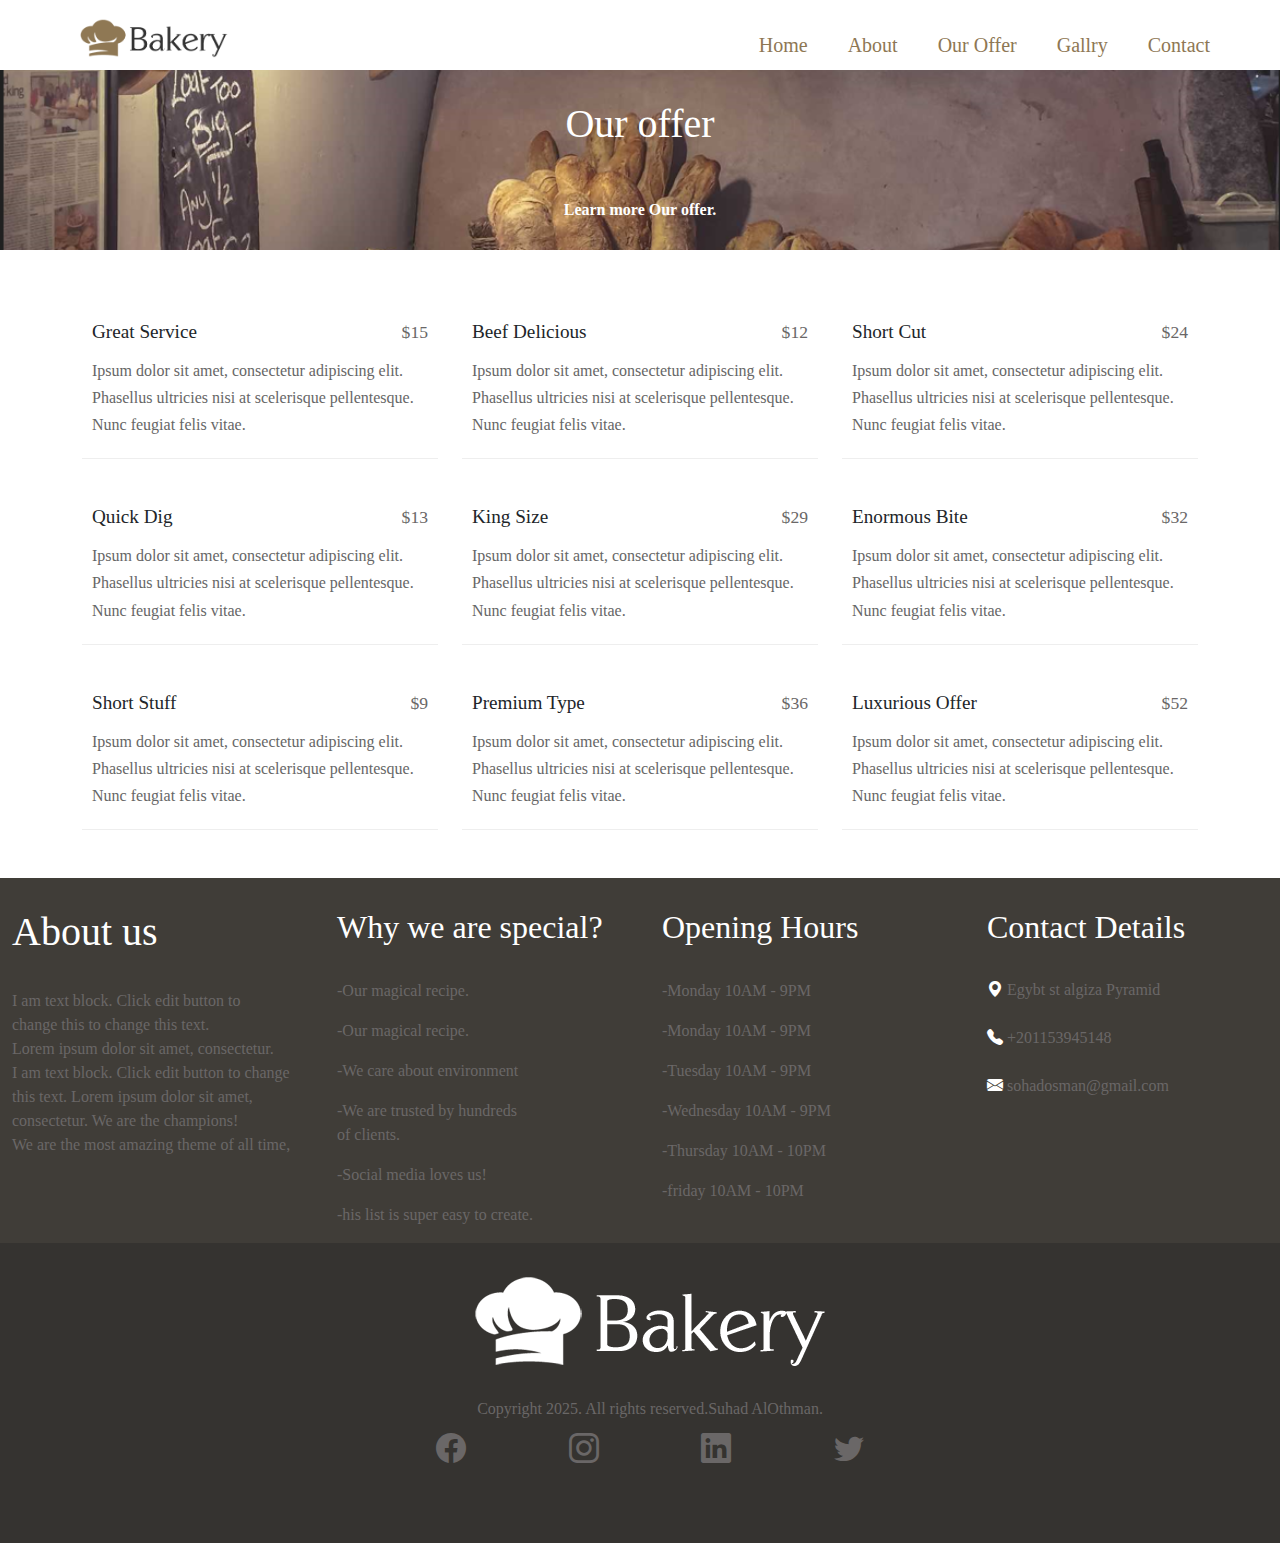
<file: Our offer.html>
<!DOCTYPE html>
<html lang="en">
  <head>

    <meta charset="UTF-8" />
    <meta name="viewport" content="width=device-width, initial-scale=1.0" />
    <link
    href="https://cdnjs.cloudflare.com/ajax/libs/font-awesome/6.7.2/css/all.min.css"
    rel="stylesheet"
  />
  <link href="https://cdn.jsdelivr.net/npm/bootstrap@5.3.0/dist/css/bootstrap.min.css" rel="stylesheet">
  <link href="https://cdn.jsdelivr.net/npm/bootstrap-icons@1.10.5/font/bootstrap-icons.css" rel="stylesheet">
  </head>
  <body>
  <link rel="stylesheet" href="style.css" />

    <title>Family Bakery</title>
 
  </head>
  <body>
         <!--start nav-->
         <div class="nav" id="nav-About">
          <img src="imag/bakery-color.png" class="logo" id="logo" alt="logo">
          <ul>
            <li><a href="index.html">Home</a></li>
            <li><a href="About.html">About</a></li>
            <li><a href="Our offer.html">Our Offer</a></li>
            <li><a href="Gallery.html">Gallry</a></li>
            
          
            <li><a href="Contect.html">Contact</a></li>
          </ul>
          <br /><br />
        </div>
        <!--end nav-->
      
            <div class="per-offer">
                <!--sc 1-->
           
          
                <div class="ide-About " id="Home">
                  <!--start p-->
                  <h1>Our offer</h1>
                
                  <p>Learn more Our offer.</p>
               
                 
               
                </div>
                </div>






                <div class="container mt-5">
                  <div class="row row-cols-1 row-cols-md-3 g-4">
                
                    <!-- Item 1 -->
                    <div class="col">
                      <div class="menu-item">
                        <div class="menu-title">Great Service <span class="menu-price">$15</span></div>
                        <div class="menu-desc">
                          Ipsum dolor sit amet, consectetur adipiscing elit.<br>
                          Phasellus ultricies nisi at scelerisque pellentesque.<br>
                          Nunc feugiat felis vitae.
                        </div>
                      </div>
                    </div>
                
                    <!-- Item 2 -->
                    <div class="col">
                      <div class="menu-item">
                        <div class="menu-title">Beef Delicious <span class="menu-price">$12</span></div>
                        <div class="menu-desc">
                          Ipsum dolor sit amet, consectetur adipiscing elit.<br>
                          Phasellus ultricies nisi at scelerisque pellentesque.<br>
                          Nunc feugiat felis vitae.
                        </div>
                      </div>
                    </div>
                
                    <!-- Item 3 -->
                    <div class="col">
                      <div class="menu-item">
                        <div class="menu-title">Short Cut <span class="menu-price">$24</span></div>
                        <div class="menu-desc">
                          Ipsum dolor sit amet, consectetur adipiscing elit.<br>
                          Phasellus ultricies nisi at scelerisque pellentesque.<br>
                          Nunc feugiat felis vitae.
                        </div>
                      </div>
                    </div>
                
                    <!-- Item 4 -->
                    <div class="col">
                      <div class="menu-item">
                        <div class="menu-title">Quick Dig <span class="menu-price">$13</span></div>
                        <div class="menu-desc">
                          Ipsum dolor sit amet, consectetur adipiscing elit.<br>
                          Phasellus ultricies nisi at scelerisque pellentesque.<br>
                          Nunc feugiat felis vitae.
                        </div>
                      </div>
                    </div>
                
                    <!-- Item 5 -->
                    <div class="col">
                      <div class="menu-item">
                        <div class="menu-title">King Size <span class="menu-price">$29</span></div>
                        <div class="menu-desc">
                          Ipsum dolor sit amet, consectetur adipiscing elit.<br>
                          Phasellus ultricies nisi at scelerisque pellentesque.<br>
                          Nunc feugiat felis vitae.
                        </div>
                      </div>
                    </div>
                
                    <!-- Item 6 -->
                    <div class="col">
                      <div class="menu-item">
                        <div class="menu-title">Enormous Bite <span class="menu-price">$32</span></div>
                        <div class="menu-desc">
                          Ipsum dolor sit amet, consectetur adipiscing elit.<br>
                          Phasellus ultricies nisi at scelerisque pellentesque.<br>
                          Nunc feugiat felis vitae.
                        </div>
                      </div>
                    </div>
                
                    <!-- Item 7 -->
                    <div class="col">
                      <div class="menu-item">
                        <div class="menu-title">Short Stuff <span class="menu-price">$9</span></div>
                        <div class="menu-desc">
                          Ipsum dolor sit amet, consectetur adipiscing elit.<br>
                          Phasellus ultricies nisi at scelerisque pellentesque.<br>
                          Nunc feugiat felis vitae.
                        </div>
                      </div>
                    </div>
                
                    <!-- Item 8 -->
                    <div class="col">
                      <div class="menu-item">
                        <div class="menu-title">Premium Type <span class="menu-price">$36</span></div>
                        <div class="menu-desc">
                          Ipsum dolor sit amet, consectetur adipiscing elit.<br>
                          Phasellus ultricies nisi at scelerisque pellentesque.<br>
                          Nunc feugiat felis vitae.
                        </div>
                      </div>
                    </div>
                
                    <!-- Item 9 -->
                    <div class="col">
                      <div class="menu-item">
                        <div class="menu-title">Luxurious Offer <span class="menu-price">$52</span></div>
                        <div class="menu-desc">
                          Ipsum dolor sit amet, consectetur adipiscing elit.<br>
                          Phasellus ultricies nisi at scelerisque pellentesque.<br>
                          Nunc feugiat felis vitae.
                        </div>
                      </div>
                    </div>
                
                  </div>
                </div>


                <div class="container footer mt-5">

                  <div class="row">
                  
                    <div class="col-md-3">
                    
                    
                    
                      <div class="abuot">
                        <h1>About us</h1><br>
                        <p>
                          I am text block. Click edit button to <br>change this  to 
                          change this text. <br>Lorem ipsum
                          dolor
                          sit amet, consectetur. <br>I am text block. Click edit button to
                          change this text. Lorem ipsum dolor sit amet, consectetur. We are the
                          champions! <br>We are the most amazing theme of all time, 
                        </p>
                      </div>
                    
                    
                    
                    </div>
                    
                    
                    
                    <div class="col-md-3">
                    
                    
                      
                    
                      <div class="best">
                        <h2>Why we are special?</h2><br>
                        <p> -Our magical recipe.</p>
                        <p> -Our magical recipe.</p>
                        <p> -We care about environment</p>
                        <p> -We are trusted by hundreds 
                          <br>of clients.</p>
                        <p> -Social media loves us!</p>
                        <p> -his list is super easy to create.</p>
                          </div>
                    
                    
                    </div>
                    
                    <div class="col-md-3">
                    
                      <div class="Opening">
                        <h2>Opening Hours</h2><br>
                        <p>  -Monday 10AM - 9PM</p>
                        <p>  -Monday 10AM - 9PM</p>
                        <p> -Tuesday 10AM - 9PM</p>
                        <p>  -Wednesday 10AM - 9PM</p>
                        <p>  -Thursday 10AM - 10PM</p>
                        <p> -friday 10AM - 10PM</p>
                      </div>
                      
                    
                    
                    
                    
                    </div>
                    
                    <div class="col-md-3">
                    
                      <div class="details">
                        <h2>Contact Details</h2><br>
                        
                        <i class="bi bi-geo-alt-fill"></i>
                        <span>Egybt st algiza Pyramid</span><br /><br>
                      
                        <i class="bi bi-telephone-fill"></i>
                        <span>+201153945148</span><br /><br>
                      
                        <i class="bi bi-envelope-fill"></i>
                        <span>sohadosman@gmail.com</span><br><br>
                      </div>
                      
                    
                    
                    
                    
                    </div>
                    
                    
                      </div>
                    
                    
                    
                    
                    </div>
                    <div class="container footer-1">
                      <div class="row">
                    
                        <div class="col-md-12 img ">
                    
                      <img src="imag/bakery-light-1.png" class="footer-img">
                    
                        </div>
                        
                        <div class="col-md-12 ">
                    <div class="icon">
                      <h6>Copyright 2025. All rights reserved.Suhad AlOthman.</h6>
                      <i class="bi bi-facebook"></i>
                      <i class="bi bi-instagram"></i>
                      <i class="bi bi-linkedin"></i>
                      <i class="bi bi-twitter"></i>
                      
                     </div>
                     </div>
                    </div>
                    </div>
                  
                  
                  
                  
                  
                  
                  
                                  





                </body>
              </html>
</file>
<file: style.css>
* {
  margin: 0;
  padding: 0;
  box-sizing: border-box;
  font-family: "Alegreya" !important;
  
}
body{

  overflow-x: hidden;
}
.per {
  background-image: url(imag/drew-coffman-1872.jpg) ;

  background-repeat: no-repeat;
    background-position: center center;
  background-size: cover;
width: 100%;

  overflow: hidden ;



}
/* start nav */
.nav {
  position: fixed;
  display: flex;
  justify-content: space-between;
  align-items: center;
  width: 100%;

  height: 70px;

  padding: 10px 50px;

  top: 0;}
  .nav.scrolled {
    background-color: #ffffff; 
    box-shadow: 0 2px 5px rgba(0, 0, 0, 0.1); 
    color: #8e7754 !important;
  }
  .nav.scrolled  ul li a{
   
    color: #8e7754 !important;
  }
  .nav.scrolled  ul li a:hover{
   
    color: #000000 !important;
  }
  .nav.scrolled  .logo{
   
  margin-bottom: 30px;
  }
.logo{
  margin-left: 30px;
  width: 150px;


}

.nav ul {
  display: flex;
  list-style: none;
  margin-left:auto;

}
.nav ul li {
  padding: 20px;

  display: flex;
  list-style: none;



}
.nav ul li a {
  color: #ffffff;
  font-size: 20px;
  transition: all 0.3s;
  text-decoration: none;}
.nav ul li a:hover {
  color: rgb(108, 51, 11);
  font-weight: 700;}
/* end nav */
/* start ide */
.ide {
  margin-top: 200px;
  text-align: center;
  color: #fff;
  font-size: 20px;
}
  
.btn {
  display: inline-block;
  font-size: 20px;
  padding: 15px;
  color: #fff;
  background: #8e7754;
  cursor: pointer;
 border: none;

}
.btn1{
  display: inline-block;
 border: 2px solid #fff;
  padding: 15px;
  color: #fff;
  font-size: 20px;
  background-color: transparent;
  cursor: pointer;
}

.btn:hover {
  color: #5f430ecc;
  background: #fff;}
/* end ide */
/* start who */
.who {
  float: right;
  width: 50%;
  padding: 5px;}
.con {
  padding-top: 40px;
  width: 100%;
}
.im {
  width: 50%;
  padding-top: 30px;

  float: left;

}
.im img {
  width: 90%;

  margin-left: 30px;
}
.who h2 {
  color: #020202 !important ;
  margin-top: 30px;
}
.who p{
  color: #020202 !important ;
  margin-top: 30px;
}
.clr {
  clear: both;
}
/* end who */
/* start icon */
.icons {
  color: #000000;
  margin-top: 15px;
  font-size: 1rem;
}
.icons i {
  padding: 15px;
  color: #8e7754;
  font-size: 20px;
}
/* end icon */
/* start con2 */
.who2 {
  float: left;

  width: 50%;
  padding: 40px 5px 0 20px;
}
.con2 {
  margin-top: 20px;
  width: 100%;
height: 80vh;
  background-color: #faf7f7;
}
.im2 {
  width: 40%;
  margin-top: 60px;
  float: right;

}
.im2 img {
  width: 90%;
}
.who2 h1 , p {
  color: #000000 !important;
  margin-top: 50px;
}
.clre {
  clear: both;
}
/* end who 2 */
/* start gallery */
.gallery {
  background-color: #fff;
  text-align: center;
  color: #000000;
}
.gallery p{
  margin-top: 10px;
  font-size: 20px;
}
.gallery-items {
  width: 29%;
  float: left;
  margin: 25px;
}
.gallery-items img {
  width: 100%;
  height: 250px;

}
.clear {
  clear: both;
}
/* end gallery */
.container-1{
  background-color: #faf7f7;
  min-width: 1300px;
}
.footer{
  background-color: #403d38 !important;
color: white;
min-width: 1300px;}

  .footer h2,h1{

    margin-top: 30px;
  }
.footer p,span{


margin-top: 1px;
color:rgb(106, 103, 103) !important;


}
.footer-1{
  background-color: #353330 !important;
  min-width: 1300px;
  height: 300px;
}
.footer-1 .img{
  display: flex;
  justify-content: center;
  justify-items: center;
}
 .footer-1 .icon i{
  font-size: 30px;
  color: rgb(130, 129, 129)#353330;
  padding: 50px;}
  .footer-1 img{
    margin-top: 30px;
  }
  .footer-1 .icon{
    margin-top: 30px;
    font-size: 10px;
    text-align: center;
    color:rgb(106, 103, 103) !important;
    ;
  }
  /*About*/

  .per-About{


    background-image: url(imag/لقطة\ الشاشة\ 2025-06-29\ 204948.png) ;

    background-repeat: no-repeat;
   background-position: center center;
    background-size: cover;
  width: 100%;
  height: 250px;
   color: white !important
   ;
    overflow: hidden ;

  }
  #nav-About{
    position: fixed;
    display: flex;
    justify-content: space-between;
    align-items: center;
    width: 100%;
    background-color: white;
    height: 70px;
    
    padding: 10px 50px;
  
    top: 0;
  }
  #nav-About  ul li a{
   
    color: #8e7754 !important;
  }
  #nav-About  ul li a:hover{
   
    color: #000000 !important;
  }
  #nav-About img{
    margin-bottom: 30px;
  }
  .ide-About{
    margin-top: 100px;
    font-weight: 700;
    color: white !important;
    text-align: center;
  }
  .ide-About p{
    color: white !important;
    margin-bottom: 20px;
    font-weight: 700;
  }
  .who-About{
    margin-top: 100px;
  }
  .why-section {
    padding: 60px 0;
    background-color: #f9f8f6;
    text-align: center;
  }
  .why-section h2 {
    font-size: 36px;
    font-weight: bold;
    margin-bottom: 10px;
  }
  .why-section p.subtitle {
    font-size: 18px;
    color: #777;
    margin-bottom: 40px;
  }
  .why-box h5 {
    font-weight: 600;
    margin-bottom: 15px;
  }
  .why-box p {
    color: #555;
  }
  .counter-section {
    background-color: #8b6c42; /* اللون البني */
    color: white;
    padding: 60px 0;
    text-align: center;
  }
  .counter-box i {
    font-size: 40px;
    margin-bottom: 10px;
  }
  .counter-box h2 {
    font-size: 48px;
    font-weight: bold;
  }
  .counter-box p {
    font-size: 18px;
    margin-top: 10px;
  }
  /* our offer*/
  .per-offer{


    background-image: url(imag/لقطة\ الشاشة\ 2025-07-02\ 114803.png) ;

    background-repeat: no-repeat;
   background-position: center center;
    background-size: cover;
  width: 100%;
  height: 250px;
   color: white !important
   ;
    overflow: hidden ;

  }



  .menu-item {
    padding: 20px 10px;
    border-bottom: 1px solid #eee;
    height: 100%;
  }

  .menu-title {
    font-size: 1.2rem;
    font-weight: 500;
  
  }

  .menu-price {
    float: right;
    font-size: 1.1rem;
    color: #888;
  }

  .menu-desc {
    margin-top: 10px;
    color: #666;
    line-height: 1.7;
  }
  /*per-Gallery*/
  .per-Gallery{
    background-color: #f9f8f6;

    width: 100%;
    height: 300px;
    
      overflow: hidden ;


  }
  .per-Gallery h1,p{
    color: rgb(5, 4, 4) !important;
  }
  .per-Gallery p{
    color: rgb(66, 63, 63) !important;
  }
  .Gallery-img img{
 border-left: 5px solid #ffff;
 margin-top: 5px;
height: 350px;
width: 100%;


  }
  .gallery-image {
    cursor: pointer;
    transition: 0.3s;
  }
  
  .gallery-image:hover {
    opacity: 0.8;
  }
  
  .lightbox {
    display: none;
    position: fixed;
    z-index: 9999;
    padding-top: 60px;
    left: 0;
    top: 0;
    width: 100%;
    height: 100%;
    overflow: hidden;
    background-color: rgba(0,0,0,0.9);
  }
  
  .lightbox-content {
    display: block;
    margin: auto;
    max-width: 100%;
    max-height: 100%;
  }
  
  .close {
    position: absolute;
    top: 30px;
    right: 40px;
    color: white;
    font-size: 40px;
    font-weight: bold;
    cursor: pointer;
  }
  
  .prev, .next {
    cursor: pointer;
    position: absolute;
    top: 50%;
    padding: 16px;
    color: white;
    font-weight: bold;
    font-size: 30px;
    transition: 0.3s;
    user-select: none;
    z-index: 10000;
  }
  
  .prev {
    left: 30px;
  }
  
  .next {
    right: 30px;
  }
  
  .prev:hover, .next:hover {
    color: #ccc;
  }
</file>
